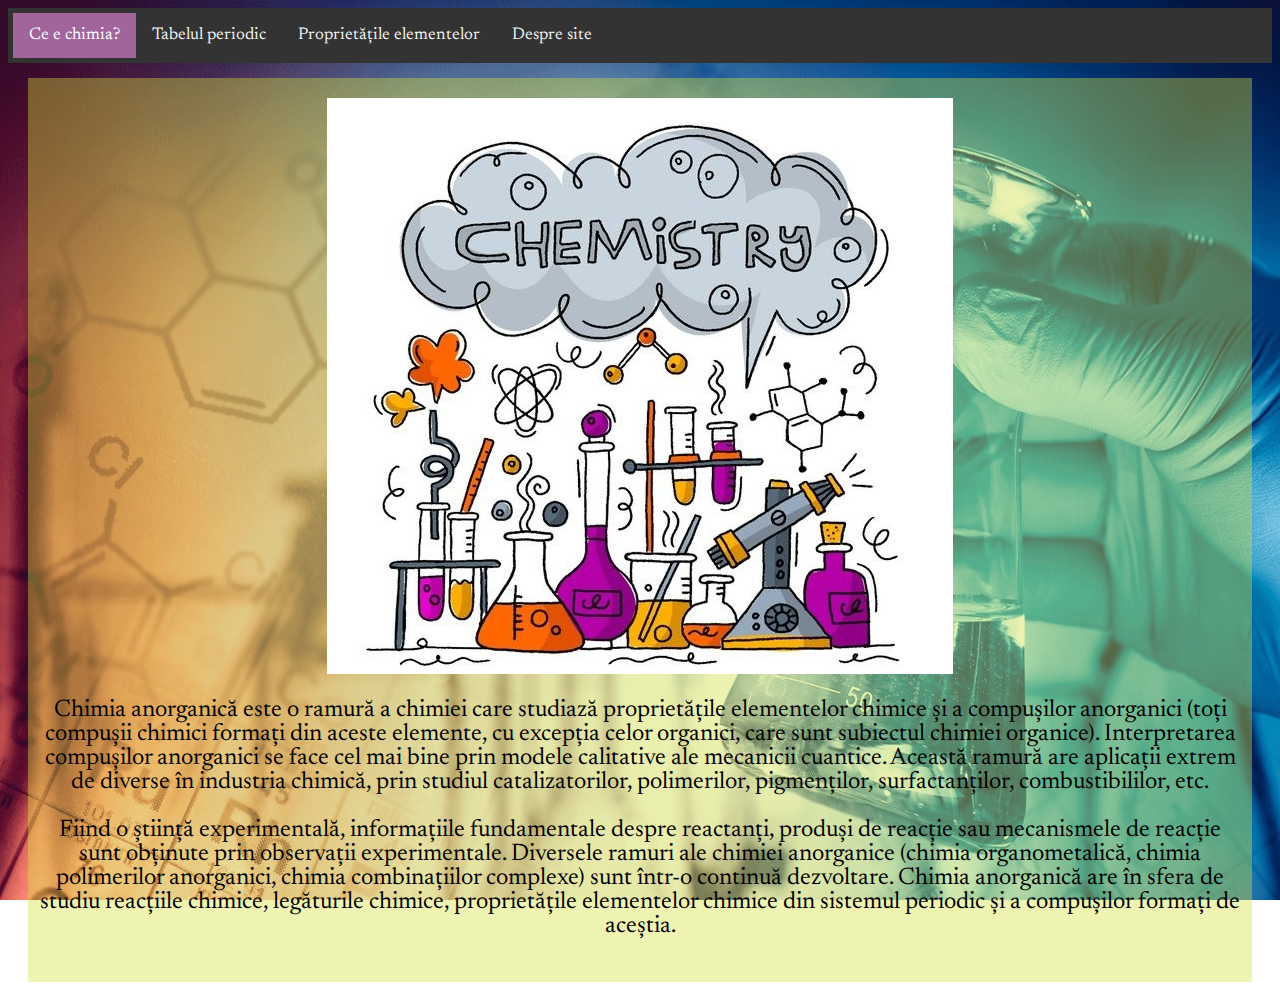
<file: index.html>
<html>
<head>
    <title>Chimie</title>
    <link rel="preconnect" href="https://fonts.gstatic.com">
<link href="https://fonts.googleapis.com/css2?family=Newsreader&display=swap" rel="stylesheet">
    <style>
        /* Add a black background color to the top navigation */
        .topnav {
            background-color: #333;
            overflow: hidden;
            padding: 5px 5px 5px 5px;
        }

        /* Style the links inside the navigation bar */
        .topnav a {
            float: left;
            color: #f2f2f2;
            text-align: center;
            padding: 14px 16px;
            text-decoration: none;
            font-size: 17px;
        }

        /* Change the color of links on hover */
        .topnav a:hover {
            background-color: #ddd;
            color: black;
        }

        /* Add a color to the active/current link */
        .topnav a.active {
            background-color: #a1659c;
            color: white;
        }

        body {
            background-image: url('./images/background.jpg');
            background-repeat: no-repeat;
            background-attachment: fixed;
            background-size: 100% 100%;
            font-family: 'Newsreader', serif;
        }
        .content-box {
            background-color: #d5e03b64;
            margin-top: 15px;
            padding-top: 20px;
            padding-bottom: 20px;
            padding-right: 10px;
            padding-left: 10px;
            margin-left: 20px;
            margin-right: 20px;
            text-align: center;
        }
        audio {
            text-align: right;
        }
        p {
            font-size: 150%;
        }
    </style>
</head>
<body>
    <div class="topnav">
        <a class="active" href="./index.html">Ce e chimia?</a>
        <a href="./periodic_table.html">Tabelul periodic</a>
        <a href="./prop_elem.html">Proprietățile elementelor</a>
        <a href="./about.html">Despre site</a>
    </div>
    <div class="content-box">
        <img src="./images/chimie.jpg">
        <p>Chimia anorganică este o ramură a chimiei care studiază proprietățile elementelor chimice și a compușilor 
            anorganici (toți compușii chimici formați din aceste elemente, cu excepția celor organici, care sunt 
            subiectul chimiei organice). Interpretarea compușilor anorganici se face cel mai bine prin modele 
            calitative ale mecanicii cuantice. Această ramură are aplicații extrem de diverse în industria chimică, 
            prin studiul catalizatorilor, polimerilor, pigmenților, surfactanților, combustibililor, etc.</p>

            <p>Fiind o știință experimentală, informațiile fundamentale despre reactanți, produși de reacție sau 
            mecanismele de reacție sunt obținute prin observații experimentale. Diversele ramuri ale chimiei 
            anorganice (chimia organometalică, chimia polimerilor anorganici, chimia combinațiilor complexe) 
            sunt într-o continuă dezvoltare. Chimia anorganică are în sfera de studiu reacțiile chimice, legăturile 
            chimice, proprietățile elementelor chimice din sistemul periodic și a compușilor formați de aceștia.</p>
    </div>
    
</body>
</html>
</file>
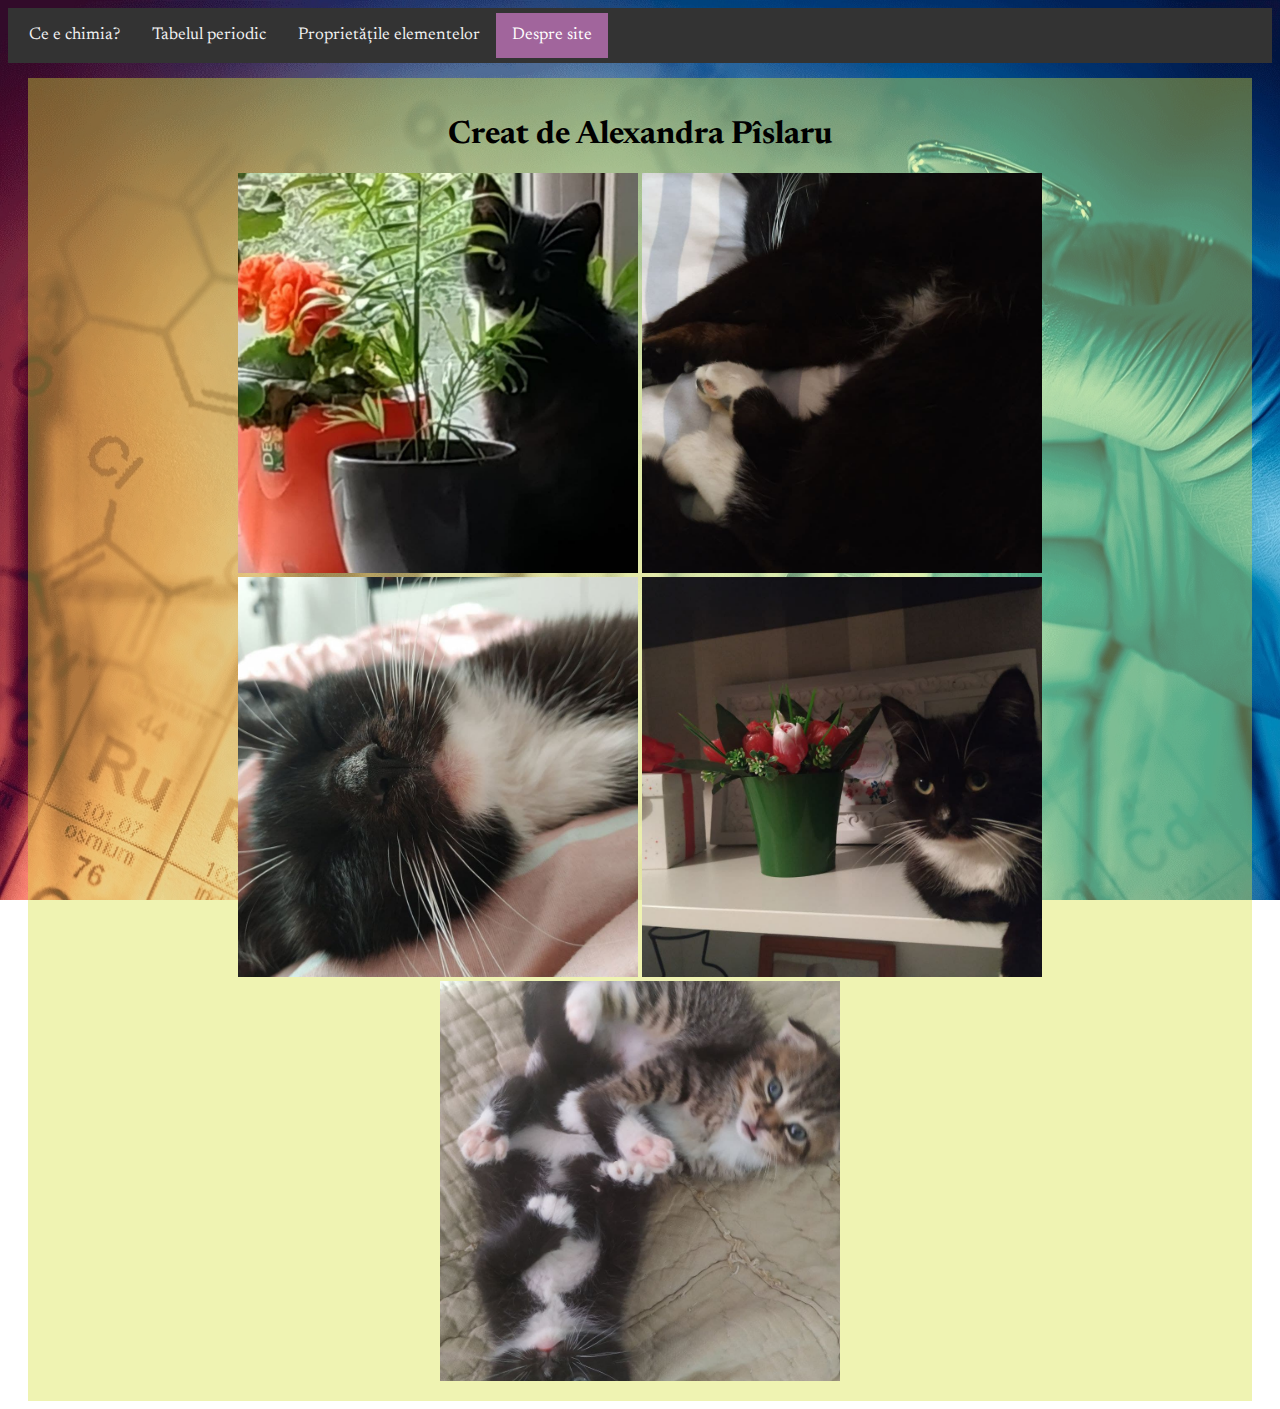
<file: about.html>
<html>
<head>
    <title>Chimie</title>
    <link rel="preconnect" href="https://fonts.gstatic.com">
    <link href="https://fonts.googleapis.com/css2?family=Newsreader&display=swap" rel="stylesheet">
    <style>
        /* Add a black background color to the top navigation */
        .topnav {
            background-color: #333;
            overflow: hidden;
            padding: 5px 5px 5px 5px;
        }

        /* Style the links inside the navigation bar */
        .topnav a {
            float: left;
            color: #f2f2f2;
            text-align: center;
            padding: 14px 16px;
            text-decoration: none;
            font-size: 17px;
        }

        /* Change the color of links on hover */
        .topnav a:hover {
            background-color: #ddd;
            color: black;
        }

        /* Add a color to the active/current link */
        .topnav a.active {
            background-color: #a1659c;
            color: white;
        }

        body {
            background-image: url('./images/background.jpg');
            background-repeat: no-repeat;
            background-attachment: fixed;
            background-size: 100% 100%;
            font-family: 'Newsreader', serif;
        }
        .content-box {
            background-color: #d5e03b64;
            margin-top: 15px;
            padding-top: 20px;
            padding-bottom: 20px;
            padding-right: 10px;
            padding-left: 10px;
            margin-left: 20px;
            margin-right: 20px;
            text-align: center;
        }
        h1{
            text-align: center;
        }
        h3{
            text-align: right;
        }
        img{
            width: 400px;
            height: 400px;
            object-fit: cover;
        }
    </style>
</head>
<body>
    <div class="topnav">
        <a href="./index.html">Ce e chimia?</a>
        <a href="./periodic_table.html">Tabelul periodic</a>
        <a href="./prop_elem.html">Proprietățile elementelor</a>
        <a class="active" href="./about.html">Despre site</a>
    </div>
    <div class="content-box">
        <h1>Creat de Alexandra Pîslaru</h1>
        <img src="./images/1.jpg" alt="Pisicuțe">
        <img src="./images/2.jpg" alt="Pisicuțe">
        <img src="./images/3.jpg" alt="Pisicuțe">
        <img src="./images/4.jpg" alt="Pisicuțe">
        <img src="./images/5.jpg" alt="Pisicuțe">
    </div>
</body>
</html>
</file>
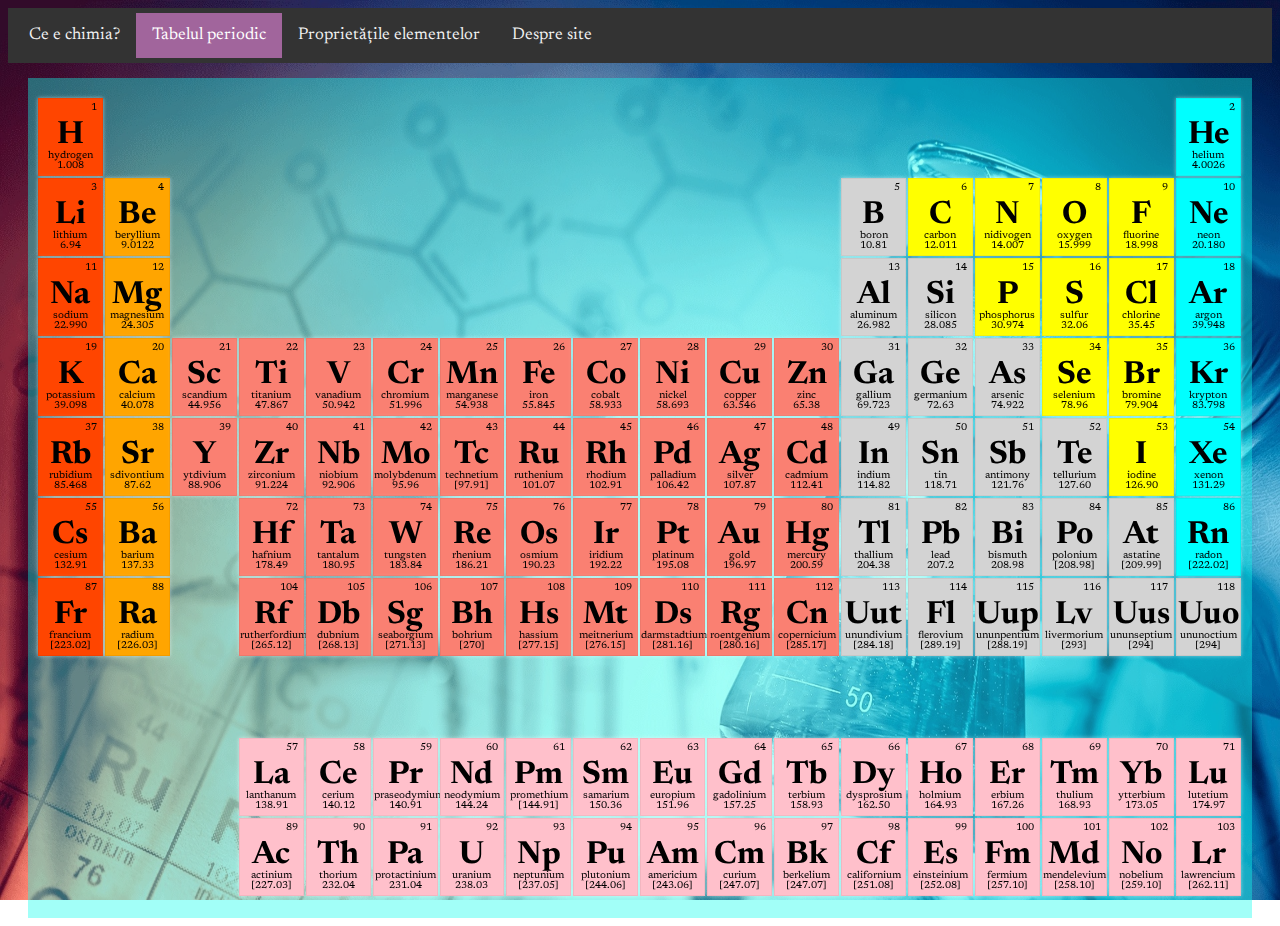
<file: periodic_table.html>
<html>
<head>
    <title>Chimie</title>
    <link rel="preconnect" href="https://fonts.gstatic.com">
    <link href="https://fonts.googleapis.com/css2?family=Newsreader&display=swap" rel="stylesheet">
    <link rel="stylesheet" href="periodic_table.css">
</head>
<body>
    <div class="topnav">
        <a href="./index.html">Ce e chimia?</a>
        <a class="active" href="./periodic_table.html">Tabelul periodic</a>
        <a href="./prop_elem.html">Proprietățile elementelor</a>
        <a href="./about.html">Despre site</a>
    </div>
    <div class="content-box">
        <div class="periodic">
            <div class="periodic-row">
            <div class="cell">
                <div class="element">
                <div class="at_num">1</div>
                <div class="symbol">H</div>
                <div class="at_details">hydrogen<br />1.008</div>
                </div>
            </div>
            <div class="cell"></div>
            <div class="cell"></div>
            <div class="cell"></div>
            <div class="cell"></div>
            <div class="cell"></div>
            <div class="cell"></div>
            <div class="cell"></div>
            <div class="cell"></div>
            <div class="cell"></div>
            <div class="cell"></div>
            <div class="cell"></div>
            <div class="cell"></div>
            <div class="cell"></div>
            <div class="cell"></div>
            <div class="cell"></div>
            <div class="cell"></div>
            <div class="cell">
                <div class="element">
                <div class="at_num">2</div>
                <div class="symbol">He</div>
                <div class="at_details">helium<br />4.0026</div>
                </div>
            </div>
            </div>
            <div class="periodic-row">
            <div class="cell">
                <div class="element">
                <div class="at_num">3</div>
                <div class="symbol">Li</div>
                <div class="at_details">lithium<br />6.94</div>
                </div>
            </div>
            <div class="cell">
                <div class="element">
                <div class="at_num">4</div>
                <div class="symbol">Be</div>
                <div class="at_details">beryllium<br />9.0122</div>
                </div>
            </div>
            <div class="cell"></div>
            <div class="cell"></div>
            <div class="cell"></div>
            <div class="cell"></div>
            <div class="cell"></div>
            <div class="cell"></div>
            <div class="cell"></div>
            <div class="cell"></div>
            <div class="cell"></div>
            <div class="cell"></div>
            <div class="cell">
                <div class="element">
                <div class="at_num">5</div>
                <div class="symbol">B</div>
                <div class="at_details">boron<br />10.81</div>
                </div>
            </div>
            <div class="cell">
                <div class="element">
                <div class="at_num">6</div>
                <div class="symbol">C</div>
                <div class="at_details">carbon<br />12.011</div>
                </div>
            </div>
            <div class="cell">
                <div class="element">
                <div class="at_num">7</div>
                <div class="symbol">N</div>
                <div class="at_details">nidivogen<br />14.007</div>
                </div>
            </div>
            <div class="cell">
                <div class="element">
                <div class="at_num">8</div>
                <div class="symbol">O</div>
                <div class="at_details">oxygen<br />15.999</div>
                </div>
            </div>
            <div class="cell">
                <div class="element">
                <div class="at_num">9</div>
                <div class="symbol">F</div>
                <div class="at_details">fluorine<br />18.998</div>
                </div>
            </div>
            <div class="cell">
                <div class="element">
                <div class="at_num">10</div>
                <div class="symbol">Ne</div>
                <div class="at_details">neon<br />20.180</div>
                </div>
            </div>
            </div>
            <div class="periodic-row">
            <div class="cell">
                <div class="element">
                <div class="at_num">11</div>
                <div class="symbol">Na</div>
                <div class="at_details">sodium<br />22.990</div>
                </div>
            </div>
            <div class="cell">
                <div class="element">
                <div class="at_num">12</div>
                <div class="symbol">Mg</div>
                <div class="at_details">magnesium<br />24.305</div>
                </div>
            </div>
            <div class="cell"></div>
            <div class="cell"></div>
            <div class="cell"></div>
            <div class="cell"></div>
            <div class="cell"></div>
            <div class="cell"></div>
            <div class="cell"></div>
            <div class="cell"></div>
            <div class="cell"></div>
            <div class="cell"></div>
            <div class="cell">
                <div class="element">
                <div class="at_num">13</div>
                <div class="symbol">Al</div>
                <div class="at_details">aluminum<br />26.982</div>
                </div>
            </div>
            <div class="cell">
                <div class="element">
                <div class="at_num">14</div>
                <div class="symbol">Si</div>
                <div class="at_details">silicon<br />28.085</div>
                </div>
            </div>
            <div class="cell">
                <div class="element">
                <div class="at_num">15</div>
                <div class="symbol">P</div>
                <div class="at_details">phosphorus<br />30.974</div>
                </div>
            </div>
            <div class="cell">
                <div class="element">
                <div class="at_num">16</div>
                <div class="symbol">S</div>
                <div class="at_details">sulfur<br />32.06</div>
                </div>
            </div>
            <div class="cell">
                <div class="element">
                <div class="at_num">17</div>
                <div class="symbol">Cl</div>
                <div class="at_details">chlorine<br />35.45</div>
                </div>
            </div>
            <div class="cell">
                <div class="element">
                <div class="at_num">18</div>
                <div class="symbol">Ar</div>
                <div class="at_details">argon<br />39.948</div>
                </div>
            </div>
            </div>
            <div class="periodic-row">
            <div class="cell">
                <div class="element">
                <div class="at_num">19</div>
                <div class="symbol">K</div>
                <div class="at_details">potassium<br />39.098</div>
                </div>
            </div>
            <div class="cell">
                <div class="element">
                <div class="at_num">20</div>
                <div class="symbol">Ca</div>
                <div class="at_details">calcium<br />40.078</div>
                </div>
            </div>
            <div class="cell">
                <div class="element">
                <div class="at_num">21</div>
                <div class="symbol">Sc</div>
                <div class="at_details">scandium<br />44.956</div>
                </div>
            </div>
            <div class="cell">
                <div class="element">
                <div class="at_num">22</div>
                <div class="symbol">Ti</div>
                <div class="at_details">titanium<br />47.867</div>
                </div>
            </div>
            <div class="cell">
                <div class="element">
                <div class="at_num">23</div>
                <div class="symbol">V</div>
                <div class="at_details">vanadium<br />50.942</div>
                </div>
            </div>
            <div class="cell">
                <div class="element">
                <div class="at_num">24</div>
                <div class="symbol">Cr</div>
                <div class="at_details">chromium<br />51.996</div>
                </div>
            </div>
            <div class="cell">
                <div class="element">
                <div class="at_num">25</div>
                <div class="symbol">Mn</div>
                <div class="at_details">manganese<br />54.938</div>
                </div>
            </div>
            <div class="cell">
                <div class="element">
                <div class="at_num">26</div>
                <div class="symbol">Fe</div>
                <div class="at_details">iron<br />55.845</div>
                </div>
            </div>
            <div class="cell">
                <div class="element">
                <div class="at_num">27</div>
                <div class="symbol">Co</div>
                <div class="at_details">cobalt<br />58.933</div>
                </div>
            </div>
            <div class="cell">
                <div class="element">
                <div class="at_num">28</div>
                <div class="symbol">Ni</div>
                <div class="at_details">nickel<br />58.693</div>
                </div>
            </div>
            <div class="cell">
                <div class="element">
                <div class="at_num">29</div>
                <div class="symbol">Cu</div>
                <div class="at_details">copper<br />63.546</div>
                </div>
            </div>
            <div class="cell">
                <div class="element">
                <div class="at_num">30</div>
                <div class="symbol">Zn</div>
                <div class="at_details">zinc<br />65.38</div>
                </div>
            </div>
            <div class="cell">
                <div class="element">
                <div class="at_num">31</div>
                <div class="symbol">Ga</div>
                <div class="at_details">gallium<br />69.723</div>
                </div>
            </div>
            <div class="cell">
                <div class="element">
                <div class="at_num">32</div>
                <div class="symbol">Ge</div>
                <div class="at_details">germanium<br />72.63</div>
                </div>
            </div>
            <div class="cell">
                <div class="element">
                <div class="at_num">33</div>
                <div class="symbol">As</div>
                <div class="at_details">arsenic<br />74.922</div>
                </div>
            </div>
            <div class="cell">
                <div class="element">
                <div class="at_num">34</div>
                <div class="symbol">Se</div>
                <div class="at_details">selenium<br />78.96</div>
                </div>
            </div>
            <div class="cell">
                <div class="element">
                <div class="at_num">35</div>
                <div class="symbol">Br</div>
                <div class="at_details">bromine<br />79.904</div>
                </div>
            </div>
            <div class="cell">
                <div class="element">
                <div class="at_num">36</div>
                <div class="symbol">Kr</div>
                <div class="at_details">krypton<br />83.798</div>
                </div>
            </div>
            </div>
            <div class="periodic-row">
            <div class="cell">
                <div class="element">
                <div class="at_num">37</div>
                <div class="symbol">Rb</div>
                <div class="at_details">rubidium<br />85.468</div>
                </div>
            </div>
            <div class="cell">
                <div class="element">
                <div class="at_num">38</div>
                <div class="symbol">Sr</div>
                <div class="at_details">sdivontium<br />87.62</div>
                </div>
            </div>
            <div class="cell">
                <div class="element">
                <div class="at_num">39</div>
                <div class="symbol">Y</div>
                <div class="at_details">ytdivium<br />88.906</div>
                </div>
            </div>
            <div class="cell">
                <div class="element">
                <div class="at_num">40</div>
                <div class="symbol">Zr</div>
                <div class="at_details">zirconium<br />91.224</div>
                </div>
            </div>
            <div class="cell">
                <div class="element">
                <div class="at_num">41</div>
                <div class="symbol">Nb</div>
                <div class="at_details">niobium<br />92.906</div>
                </div>
            </div>
            <div class="cell">
                <div class="element">
                <div class="at_num">42</div>
                <div class="symbol">Mo</div>
                <div class="at_details">molybdenum<br />95.96</div>
                </div>
            </div>
            <div class="cell">
                <div class="element">
                <div class="at_num">43</div>
                <div class="symbol">Tc</div>
                <div class="at_details">technetium<br />[97.91]</div>
                </div>
            </div>
            <div class="cell">
                <div class="element">
                <div class="at_num">44</div>
                <div class="symbol">Ru</div>
                <div class="at_details">ruthenium<br />101.07</div>
                </div>
            </div>
            <div class="cell">
                <div class="element">
                <div class="at_num">45</div>
                <div class="symbol">Rh</div>
                <div class="at_details">rhodium<br />102.91</div>
                </div>
            </div>
            <div class="cell">
                <div class="element">
                <div class="at_num">46</div>
                <div class="symbol">Pd</div>
                <div class="at_details">palladium<br />106.42</div>
                </div>
            </div>
            <div class="cell">
                <div class="element">
                <div class="at_num">47</div>
                <div class="symbol">Ag</div>
                <div class="at_details">silver<br />107.87</div>
                </div>
            </div>
            <div class="cell">
                <div class="element">
                <div class="at_num">48</div>
                <div class="symbol">Cd</div>
                <div class="at_details">cadmium<br />112.41</div>
                </div>
            </div>
            <div class="cell">
                <div class="element">
                <div class="at_num">49</div>
                <div class="symbol">In</div>
                <div class="at_details">indium<br />114.82</div>
                </div>
            </div>
            <div class="cell">
                <div class="element">
                <div class="at_num">50</div>
                <div class="symbol">Sn</div>
                <div class="at_details">tin<br />118.71</div>
                </div>
            </div>
            <div class="cell">
                <div class="element">
                <div class="at_num">51</div>
                <div class="symbol">Sb</div>
                <div class="at_details">antimony<br />121.76</div>
                </div>
            </div>
            <div class="cell">
                <div class="element">
                <div class="at_num">52</div>
                <div class="symbol">Te</div>
                <div class="at_details">tellurium<br />127.60</div>
                </div>
            </div>
            <div class="cell">
                <div class="element">
                <div class="at_num">53</div>
                <div class="symbol">I</div>
                <div class="at_details">iodine<br />126.90</div>
                </div>
            </div>
            <div class="cell">
                <div class="element">
                <div class="at_num">54</div>
                <div class="symbol">Xe</div>
                <div class="at_details">xenon<br />131.29</div>
                </div>
            </div>
            </div>
            <div class="periodic-row">
            <div class="cell">
                <div class="element">
                <div class="at_num">55</div>
                <div class="symbol">Cs</div>
                <div class="at_details">cesium<br />132.91</div>
                </div>
            </div>
            <div class="cell">
                <div class="element">
                <div class="at_num">56</div>
                <div class="symbol">Ba</div>
                <div class="at_details">barium<br />137.33</div>
                </div>
            </div>
            <div class="cell"></div>
            <div class="cell">
                <div class="element">
                <div class="at_num">72</div>
                <div class="symbol">Hf</div>
                <div class="at_details">hafnium<br />178.49</div>
                </div>
            </div>
            <div class="cell">
                <div class="element">
                <div class="at_num">73</div>
                <div class="symbol">Ta</div>
                <div class="at_details">tantalum<br />180.95</div>
                </div>
            </div>
            <div class="cell">
                <div class="element">
                <div class="at_num">74</div>
                <div class="symbol">W</div>
                <div class="at_details">tungsten<br />183.84</div>
                </div>
            </div>
            <div class="cell">
                <div class="element">
                <div class="at_num">75</div>
                <div class="symbol">Re</div>
                <div class="at_details">rhenium<br />186.21</div>
                </div>
            </div>
            <div class="cell">
                <div class="element">
                <div class="at_num">76</div>
                <div class="symbol">Os</div>
                <div class="at_details">osmium<br />190.23</div>
                </div>
            </div>
            <div class="cell">
                <div class="element">
                <div class="at_num">77</div>
                <div class="symbol">Ir</div>
                <div class="at_details">iridium<br />192.22</div>
                </div>
            </div>
            <div class="cell">
                <div class="element">
                <div class="at_num">78</div>
                <div class="symbol">Pt</div>
                <div class="at_details">platinum<br />195.08</div>
                </div>
            </div>
            <div class="cell">
                <div class="element">
                <div class="at_num">79</div>
                <div class="symbol">Au</div>
                <div class="at_details">gold<br />196.97</div>
                </div>
            </div>
            <div class="cell">
                <div class="element">
                <div class="at_num">80</div>
                <div class="symbol">Hg</div>
                <div class="at_details">mercury<br />200.59</div>
                </div>
            </div>
            <div class="cell">
                <div class="element">
                <div class="at_num">81</div>
                <div class="symbol">Tl</div>
                <div class="at_details">thallium<br />204.38</div>
                </div>
            </div>
            <div class="cell">
                <div class="element">
                <div class="at_num">82</div>
                <div class="symbol">Pb</div>
                <div class="at_details">lead<br />207.2</div>
                </div>
            </div>
            <div class="cell">
                <div class="element">
                <div class="at_num">83</div>
                <div class="symbol">Bi</div>
                <div class="at_details">bismuth<br />208.98</div>
                </div>
            </div>
            <div class="cell">
                <div class="element">
                <div class="at_num">84</div>
                <div class="symbol">Po</div>
                <div class="at_details">polonium<br />[208.98]</div>
                </div>
            </div>
            <div class="cell">
                <div class="element">
                <div class="at_num">85</div>
                <div class="symbol">At</div>
                <div class="at_details">astatine<br />[209.99]</div>
                </div>
            </div>
            <div class="cell">
                <div class="element">
                <div class="at_num">86</div>
                <div class="symbol">Rn</div>
                <div class="at_details">radon<br />[222.02]</div>
                </div>
            </div>
            </div>
            <div class="periodic-row">
            <div class="cell">
                <div class="element">
                <div class="at_num">87</div>
                <div class="symbol">Fr</div>
                <div class="at_details">francium<br />[223.02]</div>
                </div>
            </div>
            <div class="cell">
                <div class="element">
                <div class="at_num">88</div>
                <div class="symbol">Ra</div>
                <div class="at_details">radium<br />[226.03]</div>
                </div>
            </div>
            <div class="cell"></div>
            <div class="cell">
                <div class="element">
                <div class="at_num">104</div>
                <div class="symbol">Rf</div>
                <div class="at_details">rutherfordium<br />[265.12]</div>
                </div>
            </div>
            <div class="cell">
                <div class="element">
                <div class="at_num">105</div>
                <div class="symbol">Db</div>
                <div class="at_details">dubnium<br />[268.13]</div>
                </div>
            </div>
            <div class="cell">
                <div class="element">
                <div class="at_num">106</div>
                <div class="symbol">Sg</div>
                <div class="at_details">seaborgium<br />[271.13]</div>
                </div>
            </div>
            <div class="cell">
                <div class="element">
                <div class="at_num">107</div>
                <div class="symbol">Bh</div>
                <div class="at_details">bohrium<br />[270]</div>
                </div>
            </div>
            <div class="cell">
                <div class="element">
                <div class="at_num">108</div>
                <div class="symbol">Hs</div>
                <div class="at_details">hassium<br />[277.15]</div>
                </div>
            </div>
            <div class="cell">
                <div class="element">
                <div class="at_num">109</div>
                <div class="symbol">Mt</div>
                <div class="at_details">meitnerium<br />[276.15]</div>
                </div>
            </div>
            <div class="cell">
                <div class="element">
                <div class="at_num">110</div>
                <div class="symbol">Ds</div>
                <div class="at_details">darmstadtium<br />[281.16]</div>
                </div>
            </div>
            <div class="cell">
                <div class="element">
                <div class="at_num">111</div>
                <div class="symbol">Rg</div>
                <div class="at_details">roentgenium<br />[280.16]</div>
                </div>
            </div>
            <div class="cell">
                <div class="element">
                <div class="at_num">112</div>
                <div class="symbol">Cn</div>
                <div class="at_details">copernicium<br />[285.17]</div>
                </div>
            </div>
            <div class="cell">
                <div class="element">
                <div class="at_num">113</div>
                <div class="symbol">Uut</div>
                <div class="at_details">unundivium<br />[284.18]</div>
                </div>
            </div>
            <div class="cell">
                <div class="element">
                <div class="at_num">114</div>
                <div class="symbol">Fl</div>
                <div class="at_details">flerovium<br />[289.19]</div>
                </div>
            </div>
            <div class="cell">
                <div class="element">
                <div class="at_num">115</div>
                <div class="symbol">Uup</div>
                <div class="at_details">ununpentium<br />[288.19]</div>
                </div>
            </div>
            <div class="cell">
                <div class="element">
                <div class="at_num">116</div>
                <div class="symbol">Lv</div>
                <div class="at_details">livermorium<br />[293]</div>
                </div>
            </div>
            <div class="cell">
                <div class="element">
                <div class="at_num">117</div>
                <div class="symbol">Uus</div>
                <div class="at_details">ununseptium<br />[294]</div>
                </div>
            </div>
            <div class="cell">
                <div class="element">
                <div class="at_num">118</div>
                <div class="symbol">Uuo</div>
                <div class="at_details">ununoctium<br />[294]</div>
                </div>
            </div>
            </div>
            <div class="periodic-row"></div>
            <div class="periodic-row">
            <div class="cell"></div>
            <div class="cell"></div>
            <div class="cell"></div>
            <div class="cell">
                <div class="element">
                <div class="at_num">57</div>
                <div class="symbol">La</div>
                <div class="at_details">lanthanum<br />138.91</div>
                </div>
            </div>
            <div class="cell">
                <div class="element">
                <div class="at_num">58</div>
                <div class="symbol">Ce</div>
                <div class="at_details">cerium<br />140.12</div>
                </div>
            </div>
            <div class="cell">
                <div class="element">
                <div class="at_num">59</div>
                <div class="symbol">Pr</div>
                <div class="at_details">praseodymium<br />140.91</div>
                </div>
            </div>
            <div class="cell">
                <div class="element">
                <div class="at_num">60</div>
                <div class="symbol">Nd</div>
                <div class="at_details">neodymium<br />144.24</div>
                </div>
            </div>
            <div class="cell">
                <div class="element">
                <div class="at_num">61</div>
                <div class="symbol">Pm</div>
                <div class="at_details">promethium<br />[144.91]</div>
                </div>
            </div>
            <div class="cell">
                <div class="element">
                <div class="at_num">62</div>
                <div class="symbol">Sm</div>
                <div class="at_details">samarium<br />150.36</div>
                </div>
            </div>
            <div class="cell">
                <div class="element">
                <div class="at_num">63</div>
                <div class="symbol">Eu</div>
                <div class="at_details">europium<br />151.96</div>
                </div>
            </div>
            <div class="cell">
                <div class="element">
                <div class="at_num">64</div>
                <div class="symbol">Gd</div>
                <div class="at_details">gadolinium<br />157.25</div>
                </div>
            </div>
            <div class="cell">
                <div class="element">
                <div class="at_num">65</div>
                <div class="symbol">Tb</div>
                <div class="at_details">terbium<br />158.93</div>
                </div>
            </div>
            <div class="cell">
                <div class="element">
                <div class="at_num">66</div>
                <div class="symbol">Dy</div>
                <div class="at_details">dysprosium<br />162.50</div>
                </div>
            </div>
            <div class="cell">
                <div class="element">
                <div class="at_num">67</div>
                <div class="symbol">Ho</div>
                <div class="at_details">holmium<br />164.93</div>
                </div>
            </div>
            <div class="cell">
                <div class="element">
                <div class="at_num">68</div>
                <div class="symbol">Er</div>
                <div class="at_details">erbium<br />167.26</div>
                </div>
            </div>
            <div class="cell">
                <div class="element">
                <div class="at_num">69</div>
                <div class="symbol">Tm</div>
                <div class="at_details">thulium<br />168.93</div>
                </div>
            </div>
            <div class="cell">
                <div class="element">
                <div class="at_num">70</div>
                <div class="symbol">Yb</div>
                <div class="at_details">ytterbium<br />173.05</div>
                </div>
            </div>
            <div class="cell">
                <div class="element">
                <div class="at_num">71</div>
                <div class="symbol">Lu</div>
                <div class="at_details">lutetium<br />174.97</div>
                </div>
            </div>
            </div>
            <div class="periodic-row">
            <div class="cell"></div>
            <div class="cell"></div>
            <div class="cell"></div>
            <div class="cell">
                <div class="element">
                <div class="at_num">89</div>
                <div class="symbol">Ac</div>
                <div class="at_details">actinium<br />[227.03]</div>
                </div>
            </div>
            <div class="cell">
                <div class="element">
                <div class="at_num">90</div>
                <div class="symbol">Th</div>
                <div class="at_details">thorium<br />232.04</div>
                </div>
            </div>
            <div class="cell">
                <div class="element">
                <div class="at_num">91</div>
                <div class="symbol">Pa</div>
                <div class="at_details">protactinium<br />231.04</div>
                </div>
            </div>
            <div class="cell">
                <div class="element">
                <div class="at_num">92</div>
                <div class="symbol">U</div>
                <div class="at_details">uranium<br />238.03</div>
                </div>
            </div>
            <div class="cell">
                <div class="element">
                <div class="at_num">93</div>
                <div class="symbol">Np</div>
                <div class="at_details">neptunium<br />[237.05]</div>
                </div>
            </div>
            <div class="cell">
                <div class="element">
                <div class="at_num">94</div>
                <div class="symbol">Pu</div>
                <div class="at_details">plutonium<br />[244.06]</div>
                </div>
            </div>
            <div class="cell">
                <div class="element">
                <div class="at_num">95</div>
                <div class="symbol">Am</div>
                <div class="at_details">americium<br />[243.06]</div>
                </div>
            </div>
            <div class="cell">
                <div class="element">
                <div class="at_num">96</div>
                <div class="symbol">Cm</div>
                <div class="at_details">curium<br />[247.07]</div>
                </div>
            </div>
            <div class="cell">
                <div class="element">
                <div class="at_num">97</div>
                <div class="symbol">Bk</div>
                <div class="at_details">berkelium<br />[247.07]</div>
                </div>
            </div>
            <div class="cell">
                <div class="element">
                <div class="at_num">98</div>
                <div class="symbol">Cf</div>
                <div class="at_details">californium<br />[251.08]</div>
                </div>
            </div>
            <div class="cell">
                <div class="element">
                <div class="at_num">99</div>
                <div class="symbol">Es</div>
                <div class="at_details">einsteinium<br />[252.08]</div>
                </div>
            </div>
            <div class="cell">
                <div class="element">
                <div class="at_num">100</div>
                <div class="symbol">Fm</div>
                <div class="at_details">fermium<br />[257.10]</div>
                </div>
            </div>
            <div class="cell">
                <div class="element">
                <div class="at_num">101</div>
                <div class="symbol">Md</div>
                <div class="at_details">mendelevium<br />[258.10]</div>
                </div>
            </div>
            <div class="cell">
                <div class="element">
                <div class="at_num">102</div>
                <div class="symbol">No</div>
                <div class="at_details">nobelium<br />[259.10]</div>
                </div>
            </div>
            <div class="cell">
                <div class="element">
                <div class="at_num">103</div>
                <div class="symbol">Lr</div>
                <div class="at_details">lawrencium<br />[262.11]</div>
                </div>
            </div>
            </div>
            <div style="clear: both;"></div>
        </div>
    </div>
</body>
</html>
</file>
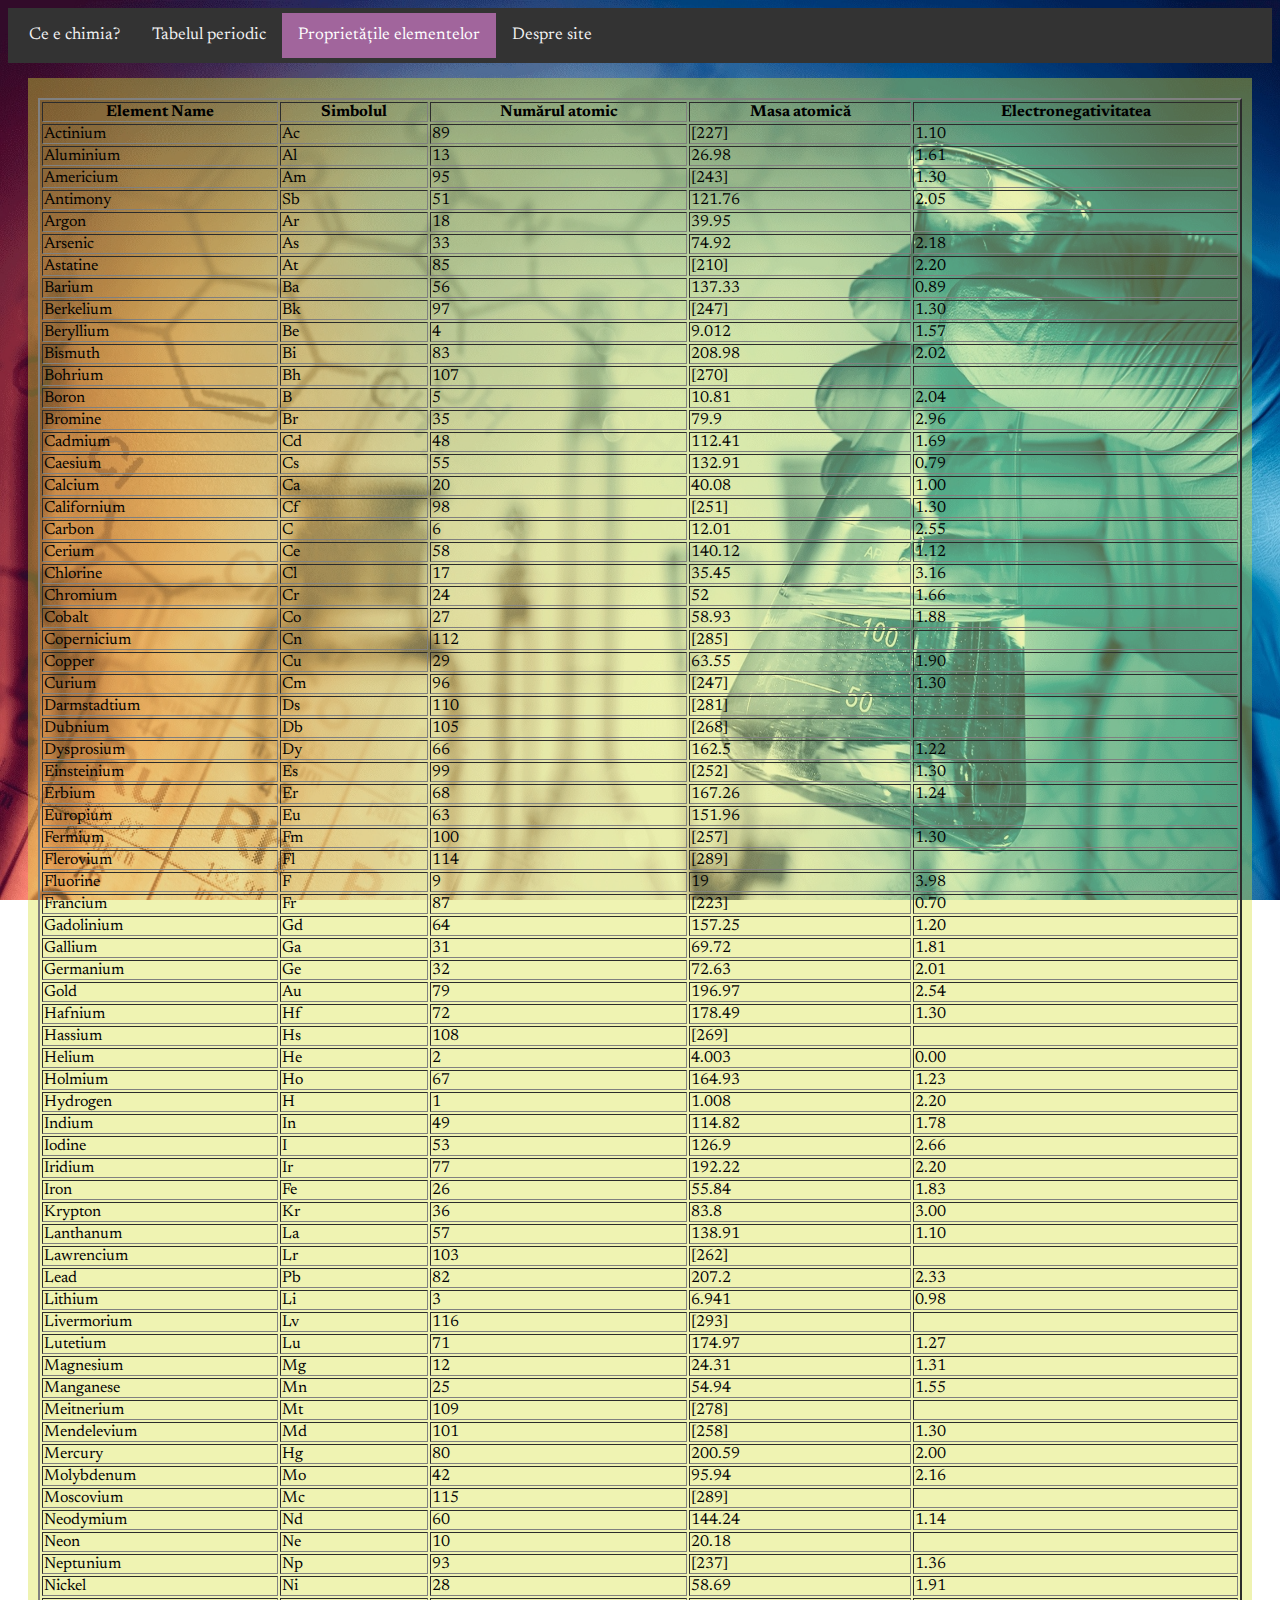
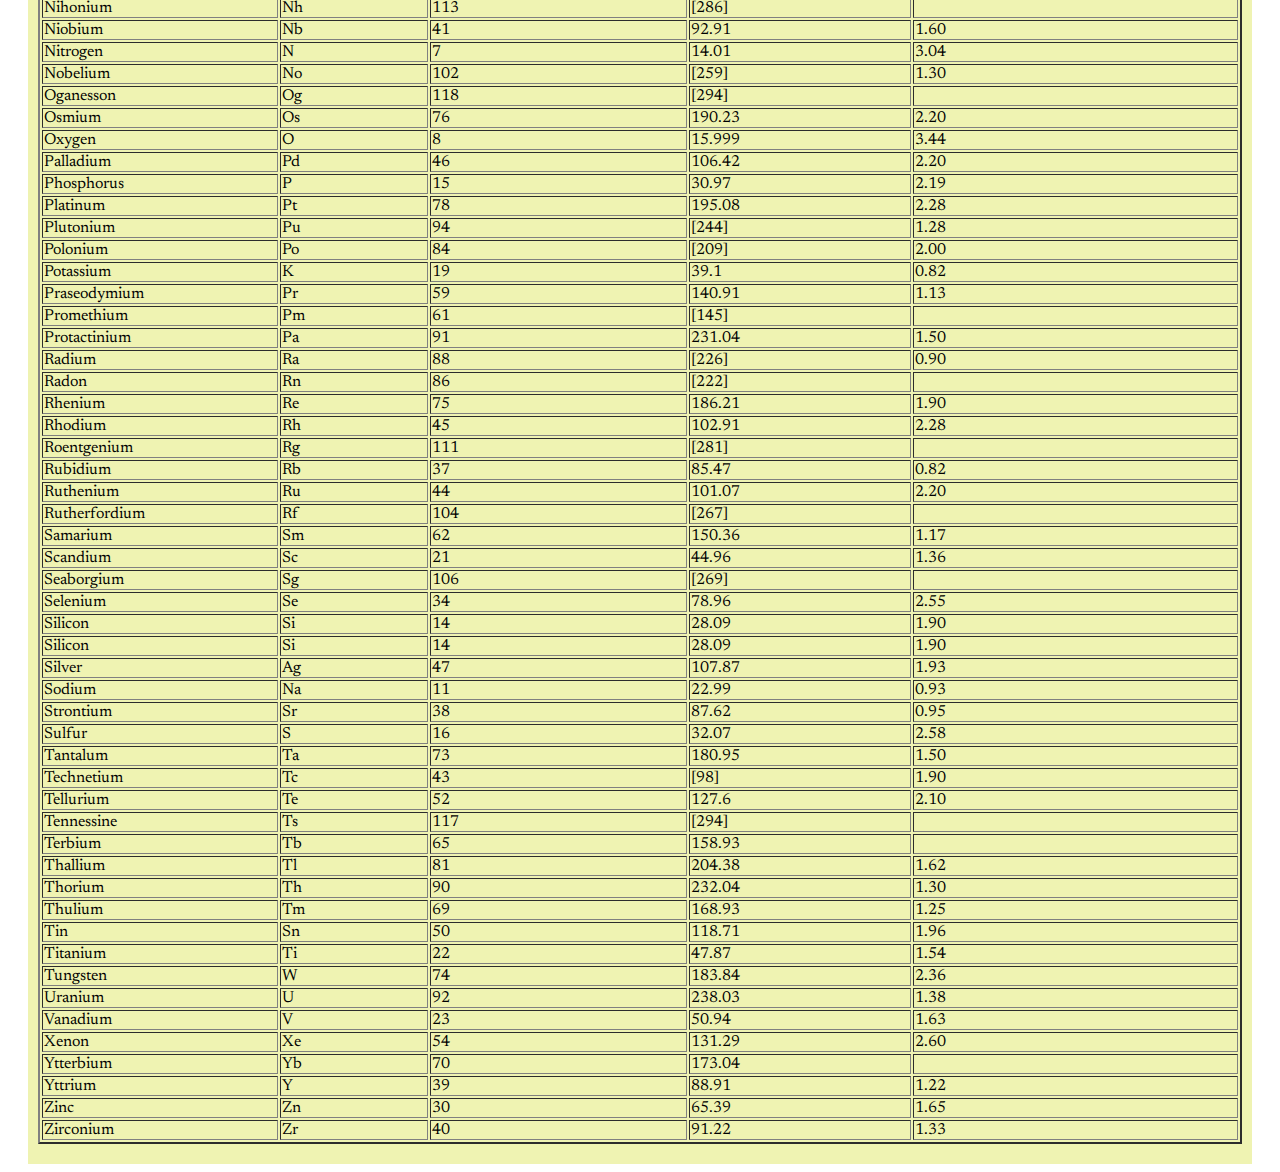
<file: prop_elem.html>
<html>
<head>
    <title>Chimie</title>
    <link rel="preconnect" href="https://fonts.gstatic.com">
    <link href="https://fonts.googleapis.com/css2?family=Newsreader&display=swap" rel="stylesheet">
    <style>
        /* Add a black background color to the top navigation */
        .topnav {
            background-color: #333;
            overflow: hidden;
            padding: 5px 5px 5px 5px;
        }

        /* Style the links inside the navigation bar */
        .topnav a {
            float: left;
            color: #f2f2f2;
            text-align: center;
            padding: 14px 16px;
            text-decoration: none;
            font-size: 17px;
        }

        /* Change the color of links on hover */
        .topnav a:hover {
            background-color: #ddd;
            color: black;
        }

        /* Add a color to the active/current link */
        .topnav a.active {
            background-color: #a1659c;
            color: white;
        }

        body {
            background-image: url('./images/background.jpg');
            background-repeat: no-repeat;
            background-attachment: fixed;
            background-size: 100% 100%;
            font-family: 'Newsreader', serif;
        }
        .content-box {
            background-color: #d5e03b64;
            margin-top: 15px;
            padding-top: 20px;
            padding-bottom: 20px;
            padding-right: 10px;
            padding-left: 10px;
            margin-left: 20px;
            margin-right: 20px;
            text-align: center;
        }
    </style>
</head>
<body>
    <div class="topnav">
        <a href="./index.html">Ce e chimia?</a>
        <a href="./periodic_table.html">Tabelul periodic</a>
        <a class="active" href="./prop_elem.html">Proprietățile elementelor</a>
        <a href="./about.html">Despre site</a>
    </div>
    <div class="content-box">
        <table class="productTable" border="2px" width="100%">
            <tbody><tr><th>Element Name</th>
            <th>Simbolul</th>
            <th>Numărul atomic</th>
            <th>Masa atomică</th>
            <th>Electronegativitatea</th>
            </tr><tr><td>Actinium</td>
            <td>Ac</td>
            <td>89</td>
            <td>[227]</td>
            <td>1.10</td>
            </tr><tr><td>Aluminium</td>
            <td>Al</td>
            <td>13</td>
            <td>26.98</td>
            <td>1.61</td>
            </tr><tr><td>Americium</td>
            <td>Am</td>
            <td>95</td>
            <td>[243]</td>
            <td>1.30</td>
            </tr><tr><td>Antimony</td>
            <td>Sb</td>
            <td>51</td>
            <td>121.76</td>
            <td>2.05</td>
            </tr><tr><td>Argon</td>
            <td>Ar</td>
            <td>18</td>
            <td>39.95</td>
            <td>&nbsp;</td>
            </tr><tr><td>Arsenic</td>
            <td>As</td>
            <td>33</td>
            <td>74.92</td>
            <td>2.18</td>
            </tr><tr><td>Astatine</td>
            <td>At</td>
            <td>85</td>
            <td>[210]</td>
            <td>2.20</td>
            </tr><tr><td>Barium</td>
            <td>Ba</td>
            <td>56</td>
            <td>137.33</td>
            <td>0.89</td>
            </tr><tr><td>Berkelium</td>
            <td>Bk</td>
            <td>97</td>
            <td>[247]</td>
            <td>1.30</td>
            </tr><tr><td>Beryllium</td>
            <td>Be</td>
            <td>4</td>
            <td>9.012</td>
            <td>1.57</td>
            </tr><tr><td>Bismuth</td>
            <td>Bi</td>
            <td>83</td>
            <td>208.98</td>
            <td>2.02</td>
            </tr><tr><td>Bohrium</td>
            <td>Bh</td>
            <td>107</td>
            <td>[270]</td>
            <td>&nbsp;</td>
            </tr><tr><td>Boron</td>
            <td>B</td>
            <td>5</td>
            <td>10.81</td>
            <td>2.04</td>
            </tr><tr><td>Bromine</td>
            <td>Br</td>
            <td>35</td>
            <td>79.9</td>
            <td>2.96</td>
            </tr><tr><td>Cadmium</td>
            <td>Cd</td>
            <td>48</td>
            <td>112.41</td>
            <td>1.69</td>
            </tr><tr><td>Caesium</td>
            <td>Cs</td>
            <td>55</td>
            <td>132.91</td>
            <td>0.79</td>
            </tr><tr><td>Calcium</td>
            <td>Ca</td>
            <td>20</td>
            <td>40.08</td>
            <td>1.00</td>
            </tr><tr><td>Californium</td>
            <td>Cf</td>
            <td>98</td>
            <td>[251]</td>
            <td>1.30</td>
            </tr><tr><td>Carbon</td>
            <td>C</td>
            <td>6</td>
            <td>12.01</td>
            <td>2.55</td>
            </tr><tr><td>Cerium</td>
            <td>Ce</td>
            <td>58</td>
            <td>140.12</td>
            <td>1.12</td>
            </tr><tr><td>Chlorine</td>
            <td>Cl</td>
            <td>17</td>
            <td>35.45</td>
            <td>3.16</td>
            </tr><tr><td>Chromium</td>
            <td>Cr</td>
            <td>24</td>
            <td>52</td>
            <td>1.66</td>
            </tr><tr><td>Cobalt</td>
            <td>Co</td>
            <td>27</td>
            <td>58.93</td>
            <td>1.88</td>
            </tr><tr><td>Copernicium</td>
            <td>Cn</td>
            <td>112</td>
            <td>[285]</td>
            <td>&nbsp;</td>
            </tr><tr><td>Copper</td>
            <td>Cu</td>
            <td>29</td>
            <td>63.55</td>
            <td>1.90</td>
            </tr><tr><td>Curium</td>
            <td>Cm</td>
            <td>96</td>
            <td>[247]</td>
            <td>1.30</td>
            </tr><tr><td>Darmstadtium</td>
            <td>Ds</td>
            <td>110</td>
            <td>[281]</td>
            <td>&nbsp;</td>
            </tr><tr><td>Dubnium</td>
            <td>Db</td>
            <td>105</td>
            <td>[268]</td>
            <td>&nbsp;</td>
            </tr><tr><td>Dysprosium</td>
            <td>Dy</td>
            <td>66</td>
            <td>162.5</td>
            <td>1.22</td>
            </tr><tr><td>Einsteinium</td>
            <td>Es</td>
            <td>99</td>
            <td>[252]</td>
            <td>1.30</td>
            </tr><tr><td>Erbium</td>
            <td>Er</td>
            <td>68</td>
            <td>167.26</td>
            <td>1.24</td>
            </tr><tr><td>Europium</td>
            <td>Eu</td>
            <td>63</td>
            <td>151.96</td>
            <td>&nbsp;</td>
            </tr><tr><td>Fermium</td>
            <td>Fm</td>
            <td>100</td>
            <td>[257]</td>
            <td>1.30</td>
            </tr><tr><td>Flerovium</td>
            <td>Fl</td>
            <td>114</td>
            <td>[289]</td>
            <td>&nbsp;</td>
            </tr><tr><td>Fluorine</td>
            <td>F</td>
            <td>9</td>
            <td>19</td>
            <td>3.98</td>
            </tr><tr><td>Francium</td>
            <td>Fr</td>
            <td>87</td>
            <td>[223]</td>
            <td>0.70</td>
            </tr><tr><td>Gadolinium</td>
            <td>Gd</td>
            <td>64</td>
            <td>157.25</td>
            <td>1.20</td>
            </tr><tr><td>Gallium</td>
            <td>Ga</td>
            <td>31</td>
            <td>69.72</td>
            <td>1.81</td>
            </tr><tr><td>Germanium</td>
            <td>Ge</td>
            <td>32</td>
            <td>72.63</td>
            <td>2.01</td>
            </tr><tr><td>Gold</td>
            <td>Au</td>
            <td>79</td>
            <td>196.97</td>
            <td>2.54</td>
            </tr><tr><td>Hafnium</td>
            <td>Hf</td>
            <td>72</td>
            <td>178.49</td>
            <td>1.30</td>
            </tr><tr><td>Hassium</td>
            <td>Hs</td>
            <td>108</td>
            <td>[269]</td>
            <td>&nbsp;</td>
            </tr><tr><td>Helium</td>
            <td>He</td>
            <td>2</td>
            <td>4.003</td>
            <td>0.00</td>
            </tr><tr><td>Holmium</td>
            <td>Ho</td>
            <td>67</td>
            <td>164.93</td>
            <td>1.23</td>
            </tr><tr><td>Hydrogen</td>
            <td>H</td>
            <td>1</td>
            <td>1.008</td>
            <td>2.20</td>
            </tr><tr><td>Indium</td>
            <td>In</td>
            <td>49</td>
            <td>114.82</td>
            <td>1.78</td>
            </tr><tr><td>Iodine</td>
            <td>I</td>
            <td>53</td>
            <td>126.9</td>
            <td>2.66</td>
            </tr><tr><td>Iridium</td>
            <td>Ir</td>
            <td>77</td>
            <td>192.22</td>
            <td>2.20</td>
            </tr><tr><td>Iron</td>
            <td>Fe</td>
            <td>26</td>
            <td>55.84</td>
            <td>1.83</td>
            </tr><tr><td>Krypton</td>
            <td>Kr</td>
            <td>36</td>
            <td>83.8</td>
            <td>3.00</td>
            </tr><tr><td>Lanthanum</td>
            <td>La</td>
            <td>57</td>
            <td>138.91</td>
            <td>1.10</td>
            </tr><tr><td>Lawrencium</td>
            <td>Lr</td>
            <td>103</td>
            <td>[262]</td>
            <td>&nbsp;</td>
            </tr><tr><td>Lead</td>
            <td>Pb</td>
            <td>82</td>
            <td>207.2</td>
            <td>2.33</td>
            </tr><tr><td>Lithium</td>
            <td>Li</td>
            <td>3</td>
            <td>6.941</td>
            <td>0.98</td>
            </tr><tr><td>Livermorium</td>
            <td>Lv</td>
            <td>116</td>
            <td>[293]</td>
            <td>&nbsp;</td>
            </tr><tr><td>Lutetium</td>
            <td>Lu</td>
            <td>71</td>
            <td>174.97</td>
            <td>1.27</td>
            </tr><tr><td>Magnesium</td>
            <td>Mg</td>
            <td>12</td>
            <td>24.31</td>
            <td>1.31</td>
            </tr><tr><td>Manganese</td>
            <td>Mn</td>
            <td>25</td>
            <td>54.94</td>
            <td>1.55</td>
            </tr><tr><td>Meitnerium</td>
            <td>Mt</td>
            <td>109</td>
            <td>[278]</td>
            <td>&nbsp;</td>
            </tr><tr><td>Mendelevium</td>
            <td>Md</td>
            <td>101</td>
            <td>[258]</td>
            <td>1.30</td>
            </tr><tr><td>Mercury</td>
            <td>Hg</td>
            <td>80</td>
            <td>200.59</td>
            <td>2.00</td>
            </tr><tr><td>Molybdenum</td>
            <td>Mo</td>
            <td>42</td>
            <td>95.94</td>
            <td>2.16</td>
            </tr><tr><td>Moscovium</td>
            <td>Mc</td>
            <td>115</td>
            <td>[289]</td>
            <td>&nbsp;</td>
            </tr><tr><td>Neodymium</td>
            <td>Nd</td>
            <td>60</td>
            <td>144.24</td>
            <td>1.14</td>
            </tr><tr><td>Neon</td>
            <td>Ne</td>
            <td>10</td>
            <td>20.18</td>
            <td>&nbsp;</td>
            </tr><tr><td>Neptunium</td>
            <td>Np</td>
            <td>93</td>
            <td>[237]</td>
            <td>1.36</td>
            </tr><tr><td>Nickel</td>
            <td>Ni</td>
            <td>28</td>
            <td>58.69</td>
            <td>1.91</td>
            </tr><tr><td>Nihonium</td>
            <td>Nh</td>
            <td>113</td>
            <td>[286]</td>
            <td>&nbsp;</td>
            </tr><tr><td>Niobium</td>
            <td>Nb</td>
            <td>41</td>
            <td>92.91</td>
            <td>1.60</td>
            </tr><tr><td>Nitrogen</td>
            <td>N</td>
            <td>7</td>
            <td>14.01</td>
            <td>3.04</td>
            </tr><tr><td>Nobelium</td>
            <td>No</td>
            <td>102</td>
            <td>[259]</td>
            <td>1.30</td>
            </tr><tr><td>Oganesson</td>
            <td>Og</td>
            <td>118</td>
            <td>[294]</td>
            <td>&nbsp;</td>
            </tr><tr><td>Osmium</td>
            <td>Os</td>
            <td>76</td>
            <td>190.23</td>
            <td>2.20</td>
            </tr><tr><td>Oxygen</td>
            <td>O</td>
            <td>8</td>
            <td>15.999</td>
            <td>3.44</td>
            </tr><tr><td>Palladium</td>
            <td>Pd</td>
            <td>46</td>
            <td>106.42</td>
            <td>2.20</td>
            </tr><tr><td>Phosphorus</td>
            <td>P</td>
            <td>15</td>
            <td>30.97</td>
            <td>2.19</td>
            </tr><tr><td>Platinum</td>
            <td>Pt</td>
            <td>78</td>
            <td>195.08</td>
            <td>2.28</td>
            </tr><tr><td>Plutonium</td>
            <td>Pu</td>
            <td>94</td>
            <td>[244]</td>
            <td>1.28</td>
            </tr><tr><td>Polonium</td>
            <td>Po</td>
            <td>84</td>
            <td>[209]</td>
            <td>2.00</td>
            </tr><tr><td>Potassium</td>
            <td>K</td>
            <td>19</td>
            <td>39.1</td>
            <td>0.82</td>
            </tr><tr><td>Praseodymium</td>
            <td>Pr</td>
            <td>59</td>
            <td>140.91</td>
            <td>1.13</td>
            </tr><tr><td>Promethium</td>
            <td>Pm</td>
            <td>61</td>
            <td>[145]</td>
            <td>&nbsp;</td>
            </tr><tr><td>Protactinium</td>
            <td>Pa</td>
            <td>91</td>
            <td>231.04</td>
            <td>1.50</td>
            </tr><tr><td>Radium</td>
            <td>Ra</td>
            <td>88</td>
            <td>[226]</td>
            <td>0.90</td>
            </tr><tr><td>Radon</td>
            <td>Rn</td>
            <td>86</td>
            <td>[222]</td>
            <td>&nbsp;</td>
            </tr><tr><td>Rhenium</td>
            <td>Re</td>
            <td>75</td>
            <td>186.21</td>
            <td>1.90</td>
            </tr><tr><td>Rhodium</td>
            <td>Rh</td>
            <td>45</td>
            <td>102.91</td>
            <td>2.28</td>
            </tr><tr><td>Roentgenium</td>
            <td>Rg</td>
            <td>111</td>
            <td>[281]</td>
            <td>&nbsp;</td>
            </tr><tr><td>Rubidium</td>
            <td>Rb</td>
            <td>37</td>
            <td>85.47</td>
            <td>0.82</td>
            </tr><tr><td>Ruthenium</td>
            <td>Ru</td>
            <td>44</td>
            <td>101.07</td>
            <td>2.20</td>
            </tr><tr><td>Rutherfordium</td>
            <td>Rf</td>
            <td>104</td>
            <td>[267]</td>
            <td>&nbsp;</td>
            </tr><tr><td>Samarium</td>
            <td>Sm</td>
            <td>62</td>
            <td>150.36</td>
            <td>1.17</td>
            </tr><tr><td>Scandium</td>
            <td>Sc</td>
            <td>21</td>
            <td>44.96</td>
            <td>1.36</td>
            </tr><tr><td>Seaborgium</td>
            <td>Sg</td>
            <td>106</td>
            <td>[269]</td>
            <td>&nbsp;</td>
            </tr><tr><td>Selenium</td>
            <td>Se</td>
            <td>34</td>
            <td>78.96</td>
            <td>2.55</td>
            </tr><tr><td>Silicon</td>
            <td>Si</td>
            <td>14</td>
            <td>28.09</td>
            <td>1.90</td>
            </tr><tr><td>Silicon</td>
            <td>Si</td>
            <td>14</td>
            <td>28.09</td>
            <td>1.90</td>
            </tr><tr><td>Silver</td>
            <td>Ag</td>
            <td>47</td>
            <td>107.87</td>
            <td>1.93</td>
            </tr><tr><td>Sodium</td>
            <td>Na</td>
            <td>11</td>
            <td>22.99</td>
            <td>0.93</td>
            </tr><tr><td>Strontium</td>
            <td>Sr</td>
            <td>38</td>
            <td>87.62</td>
            <td>0.95</td>
            </tr><tr><td>Sulfur</td>
            <td>S</td>
            <td>16</td>
            <td>32.07</td>
            <td>2.58</td>
            </tr><tr><td>Tantalum</td>
            <td>Ta</td>
            <td>73</td>
            <td>180.95</td>
            <td>1.50</td>
            </tr><tr><td>Technetium</td>
            <td>Tc</td>
            <td>43</td>
            <td>[98]</td>
            <td>1.90</td>
            </tr><tr><td>Tellurium</td>
            <td>Te</td>
            <td>52</td>
            <td>127.6</td>
            <td>2.10</td>
            </tr><tr><td>Tennessine</td>
            <td>Ts</td>
            <td>117</td>
            <td>[294]</td>
            <td>&nbsp;</td>
            </tr><tr><td>Terbium</td>
            <td>Tb</td>
            <td>65</td>
            <td>158.93</td>
            <td>&nbsp;</td>
            </tr><tr><td>Thallium</td>
            <td>Tl</td>
            <td>81</td>
            <td>204.38</td>
            <td>1.62</td>
            </tr><tr><td>Thorium</td>
            <td>Th</td>
            <td>90</td>
            <td>232.04</td>
            <td>1.30</td>
            </tr><tr><td>Thulium</td>
            <td>Tm</td>
            <td>69</td>
            <td>168.93</td>
            <td>1.25</td>
            </tr><tr><td>Tin</td>
            <td>Sn</td>
            <td>50</td>
            <td>118.71</td>
            <td>1.96</td>
            </tr><tr><td>Titanium</td>
            <td>Ti</td>
            <td>22</td>
            <td>47.87</td>
            <td>1.54</td>
            </tr><tr><td>Tungsten</td>
            <td>W</td>
            <td>74</td>
            <td>183.84</td>
            <td>2.36</td>
            </tr><tr><td>Uranium</td>
            <td>U</td>
            <td>92</td>
            <td>238.03</td>
            <td>1.38</td>
            </tr><tr><td>Vanadium</td>
            <td>V</td>
            <td>23</td>
            <td>50.94</td>
            <td>1.63</td>
            </tr><tr><td>Xenon</td>
            <td>Xe</td>
            <td>54</td>
            <td>131.29</td>
            <td>2.60</td>
            </tr><tr><td>Ytterbium</td>
            <td>Yb</td>
            <td>70</td>
            <td>173.04</td>
            <td>&nbsp;</td>
            </tr><tr><td>Yttrium</td>
            <td>Y</td>
            <td>39</td>
            <td>88.91</td>
            <td>1.22</td>
            </tr><tr><td>Zinc</td>
            <td>Zn</td>
            <td>30</td>
            <td>65.39</td>
            <td>1.65</td>
            </tr><tr><td>Zirconium</td>
            <td>Zr</td>
            <td>40</td>
            <td>91.22</td>
            <td>1.33</td>
            </tr></tbody></table>
    </div>
</body>
</html>
</file>
<file: periodic_table.css>
/* Add a black background color to the top navigation */
.topnav {
    background-color: #333;
    overflow: hidden;
    padding: 5px 5px 5px 5px;
}

/* Style the links inside the navigation bar */
.topnav a {
    float: left;
    color: #f2f2f2;
    text-align: center;
    padding: 14px 16px;
    text-decoration: none;
    font-size: 17px;
}

/* Change the color of links on hover */
.topnav a:hover {
    background-color: #ddd;
    color: black;
}

/* Add a color to the active/current link */
.topnav a.active {
    background-color: #a1659c;
    color: white;
}

body {
    background-image: url('./images/background.jpg');
    background-repeat: no-repeat;
    background-attachment: fixed;
    background-size: 100% 100%;
    font-family: 'Newsreader', Arial, serif;
}
.content-box {
    background-color: #11ffee64;
    margin-top: 15px;
    padding-top: 20px;
    padding-bottom: 20px;
    padding-right: 10px;
    padding-left: 10px;
    margin-left: 20px;
    margin-right: 20px;
}

body {
    -webkit-transform: translateZ(0);
    -ms-transform: translateZ(0);
    transform: translateZ(0);
}
.periodic {
    position: relative;
    height: 200px;
    margin-right: -1px;
    text-shadow: none;
}
.periodic-row {
    clear: both;
    height: 10%;
}
.cell {
    float: left;
    position: relative;
    width: 5.55%;
    height: 100%;
}
.element {
    position: absolute;
    top: 0;
    left: 0;
    bottom: 1px;
    right: 1px;
    box-sizing: border-box;
    box-shadow: 0px 0px 4px rgba(255,255,255,0.5);
    border: 1px solid rgba(0,0,0,0.05);
    text-align: center;
    cursor: default;
    pointer-events: none;
    -webkit-transition: all 200ms ease;
    transition: all 200ms ease;
    background-color: salmon;
}
.cell:hover .element {
    border-color: rgba(0,0,0,0.1);
    -webkit-transform: scale(3,3);
    -ms-transform: scale(3,3);
    transform: scale(3,3);
    z-index: 1;
    background-color: white;
}
.at_num, .at_details {
    position: absolute;
    font-size: 9px;
    color: black;
    opacity: 0;
}
.at_num {
    top: 4px;
    right: 5px;
}
.symbol {
    position: absolute;
    top: 50%;
    left: 0px;
    right: 0px;
    margin-top: -4px;
    font-size: 9px;
    line-height: 1;
    height: 9px;
    color: black;
}
.at_details {
    bottom: 4px;
    left: 0px;
    right: 0px;
}
.cell:nth-child(-n+2) .element {
    background-color: orange;
}
.cell:nth-child(n+13) .element {
    background-color: lightgrey;
}
.cell:nth-child(1) .element {
    background-color: orangered;
}
.periodic-row:nth-child(2) .cell:nth-child(n+14) .element, .periodic-row:nth-child(3) .cell:nth-child(n+15) .element, .periodic-row:nth-child(4) .cell:nth-child(n+16) .element, .periodic-row:nth-child(5) .cell:nth-child(n+17) .element {
    background-color: yellow;
}
.periodic-row:nth-child(-n+6) .cell:nth-child(18) .element {
    background-color: cyan;
}
.periodic-row:nth-child(n+9) .element {
    background-color: pink;
}
.cell:nth-child(1) .element {
    -webkit-transform-origin: 0 50%;
    -ms-transform-origin: 0 50%;
    transform-origin: 0 50%;
}
.cell:nth-child(18) .element {
    -webkit-transform-origin: 100% 50%;
    -ms-transform-origin: 100% 50%;
    transform-origin: 100% 50%;
}
.periodic-row:nth-child(10) .cell .element {
    -webkit-transform-origin: 50% 100%;
    -ms-transform-origin: 50% 100%;
    transform-origin: 50% 100%;
}
.periodic-row:nth-child(1) .cell:nth-child(1) .element {
    -webkit-transform-origin: 0 0;
    -ms-transform-origin: 0 0;
    transform-origin: 0 0;
}
.periodic-row:nth-child(1) .cell:nth-child(18) .element {
    -webkit-transform-origin: 100% 0;
    -ms-transform-origin: 100% 0;
    transform-origin: 100% 0;
}
.periodic-row:nth-child(10) .cell:nth-child(18) .element {
    -webkit-transform-origin: 100% 100%;
    -ms-transform-origin: 100% 100%;
    transform-origin: 100% 100%;
}
@media (min-width: 600px) {
    .periodic {
        height: 460px;
        margin-right: -2px;
   }
    .element {
        right: 2px;
        bottom: 2px;
   }
    .at_num, .at_details {
        font-size: 4px;
        opacity: 1;
   }
    .symbol {
        margin-top: -17px;
        font-size: 16px;
        font-weight: bold;
        line-height: 30px;
        height: 30px;
        color: black;
   }
}
@media (min-width: 800px) {
    .periodic {
        height: 540px;
   }
    .symbol {
        font-size: 20px;
   }
}
@media (min-width: 992px) {
    .periodic {
        height: 680px;
   }
    .at_num, .at_details {
        font-size: 5px;
   }
    .symbol {
        font-size: 24px;
   }
}
@media (min-width: 1200px) {
    .periodic {
        height: 800px;
   }
    .at_num, .at_details {
        font-size: 10px;
   }
    .symbol {
        font-size: 32px;
   }
}
</file>
